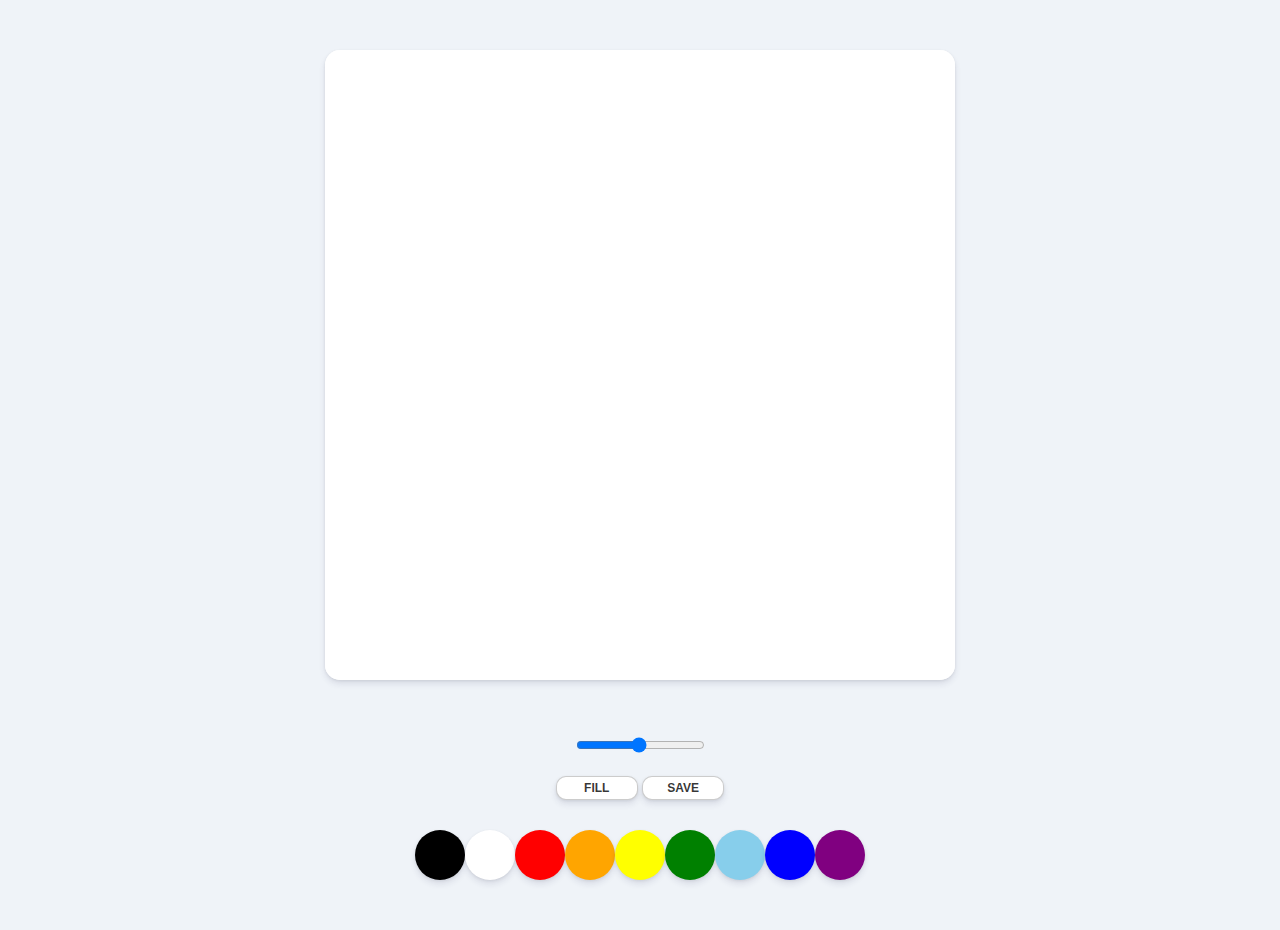
<file: Paint Project/paint.html>
<!DOCTYPE html>
<html lang="en">
    <head>
        <meta charset="UTF-8">
        <meta name="viewport" content="width=device-width, initial-scale=1.0">
        <title>Paint JS</title>
        <link rel="stylesheet" href="styles.css">
    </head>
    <body>
        <canvas id="jsCanvas" class="canvas"></canvas>
        <div class="control">
            <div class="control__range">
                <input type="range" id="jsRange" min="0.1" max="5.0" value="2.5" step="0.1"/>
            </div>
            <div class="control__buttons">
                <button id="jsMode">Fill</button>
                <button id="jsSave">Save</button>
            </div>
            <div class="control__colors" id="jsColors">
                <div class="control__color jsColor" style="background-color: black;"></div>
                <div class="control__color jsColor" style="background-color: white;"></div>
                <div class="control__color jsColor" style="background-color: red;"></div>
                <div class="control__color jsColor" style="background-color: orange;"></div>
                <div class="control__color jsColor" style="background-color: yellow;"></div>
                <div class="control__color jsColor" style="background-color: green;"></div>
                <div class="control__color jsColor" style="background-color: skyblue;"></div>
                <div class="control__color jsColor" style="background-color: blue;"></div>
                <div class="control__color jsColor" style="background-color: purple;"></div>
            </div>
        </div>
        <script src="app.js"></script>
    </body>
</html>
</file>
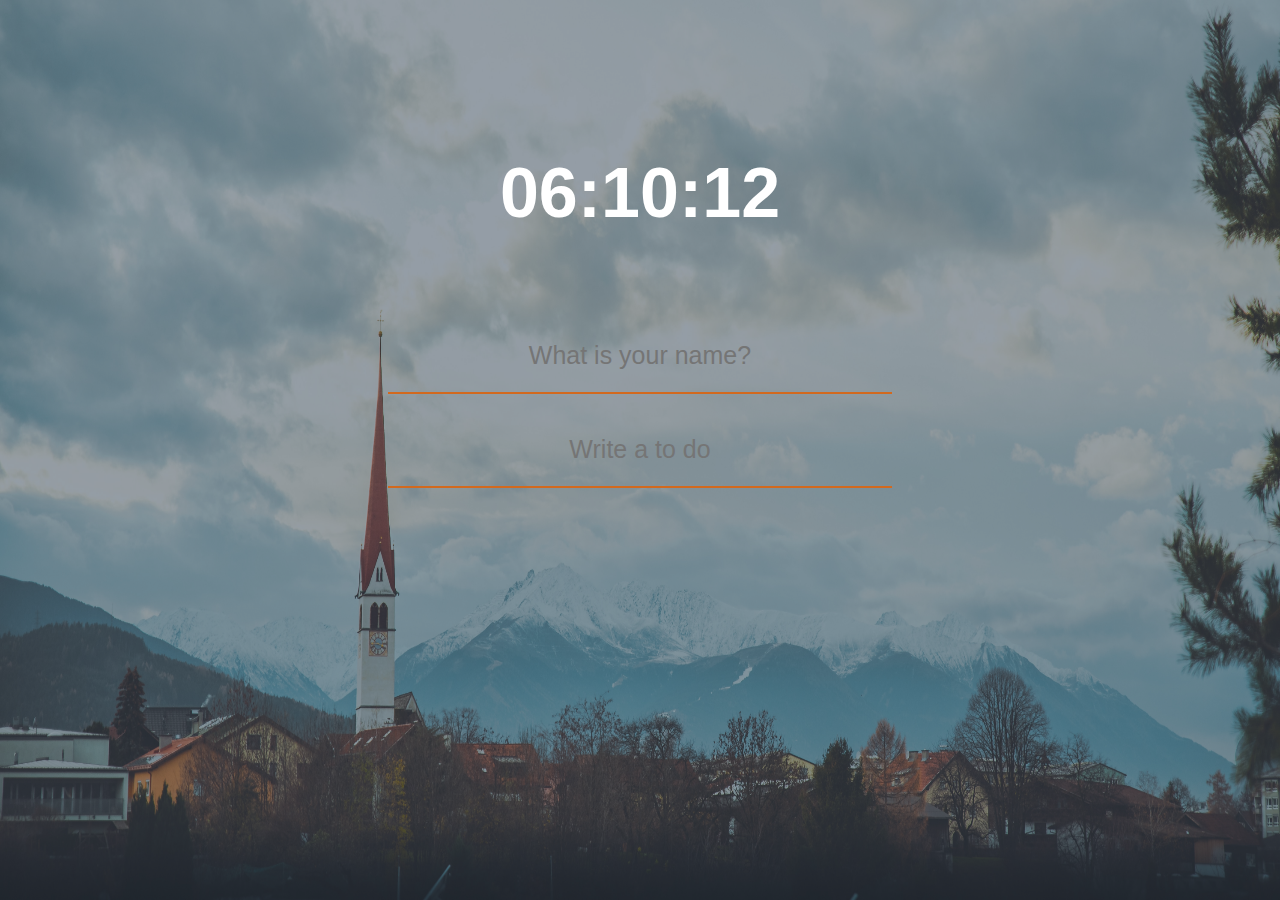
<file: To Do Project/todo.html>
<!DOCTYPE html>
<html lang="en">
    <head>
        <meta charset="UTF-8">
        <meta name="viewport" content="width=device-width, initial-scale=1.0">
        <title>CLOCK</title>
        <link rel="stylesheet" href="todo.css">
    </head>
    <body>
        <div class="js-clock">
            <h1 class="js-title"></h1>
        </div>
        <span class="js-weather weather">
        </span>
        <h4 class="js-greetings greetings"></h4>
        <form action="" class="js-form form showing">
            <input type="text" placeholder="What is your name?">
        </form>
        <form action="" class="js-toDoForm form showing">
            <input type="text" placeholder="Write a to do">
        </form>
        <ul class="js-toDoList">
        </ul>
        <script src="clock.js"></script>
        <script src="todo.js"></script>
        <script src="greeting.js"></script>
        <script src="backgroundImage.js"></script>
        <script src="weather.js"></script>
    </body>
</html>
</file>
<file: To Do Project/todo.css>
body {
    font-family: 'Poppins', sans-serif; 
    background-color: #2c3e50;
    color: #2c3e50;
    font-size: 25px;
}

h1 {
    display: flex;
    height: 25vh;
    justify-content: center;
    align-items: flex-end;
    color: white;
    font-size: 70px;
    transition: 0.5s ease-in-out;
    margin: 0;
}

.clicked {
    color: coral;
}

.form,
.greetings {
    display: none;
}

.showing {
    display: flex;
    justify-content: center;
    padding-top: 20px;
}

input {
    width: 500px;
    text-align: center;
    font-size: 25px;
    color: white;
    height: 70px;
    background: transparent;
    border: none; 
    border-bottom: solid 2px #D2691E;
}

button {
    background: transparent;
}

@keyframes fadeIn {
    from {
        opacity: 0;
    }
    to {
        opacity: 100%;
    }
}

.bgImage{
    position: absolute;
    top:0;
    left:0;
    width: 100vw;
    height:100vh;
    opacity: 50%;
    z-index: -1;
    animation: fadeIn .5s linear;
}

.greetings{
    display:flex;
    justify-content: center;
    color: whitesmoke;
}

.weather {
    display:flex;
    justify-content: center;
    color: wheat;
}

li {
    display: flex;
    justify-content: center;
    padding: 10px;
    color: orange;
}
</file>
<file: Paint Project/styles.css>
@import "reset.css";
body {
    background-color: #eff3f8;
    font-family: -apple-system, BlinkMacSystemFont, 'Segoe UI', Roboto, Oxygen, Ubuntu, Cantarell, 'Open Sans', 'Helvetica Neue', sans-serif;
    display: flex;
    flex-direction: column;
    align-items: center;
    padding: 50px 0px;

}

.canvas {
    width: 630px;
    height: 630px;
    background-color: white;
    border-radius: 15px;
    box-shadow: 0 4px 6px rgba(50, 50, 93, 0.11), 0 1px 3px rgba(0, 0, 0, 0.08);
}

.control {
    margin-top: 55px;
    display: flex;
    flex-direction: column;
    align-items: center;
}

.control .control__range {
    margin-bottom: 20px;
}

.control .control__buttons {
    margin-bottom: 30px;
}

.control__buttons button {
    all: unset;
    cursor: pointer;
    background-color: white;
    padding: 5px 0px;
    width: 80px;
    text-align: center;
    border-radius: 10px;
    border: 1px solid rgba(0, 0, 0, 0.2);
    color: rgba(0, 0, 0, 0.8);
    box-shadow: 0 4px 6px rgba(50, 50, 93, 0.11), 0 1px 3px rgba(0, 0, 0, 0.08);
    text-transform: uppercase;
    font-weight: 800;
    font-size: 12px;
}

.control__buttons button:active {
    transform: scale(0.98);
}

.control .control__colors {
    display: flex;
}

.control__colors .control__color {
    width: 50px;
    height: 50px;
    border-radius: 25px;
    cursor: pointer;
    box-shadow: 0 4px 6px rgba(50, 50, 93, 0.11), 0 1px 3px rgba(0, 0, 0, 0.08);
}
</file>
